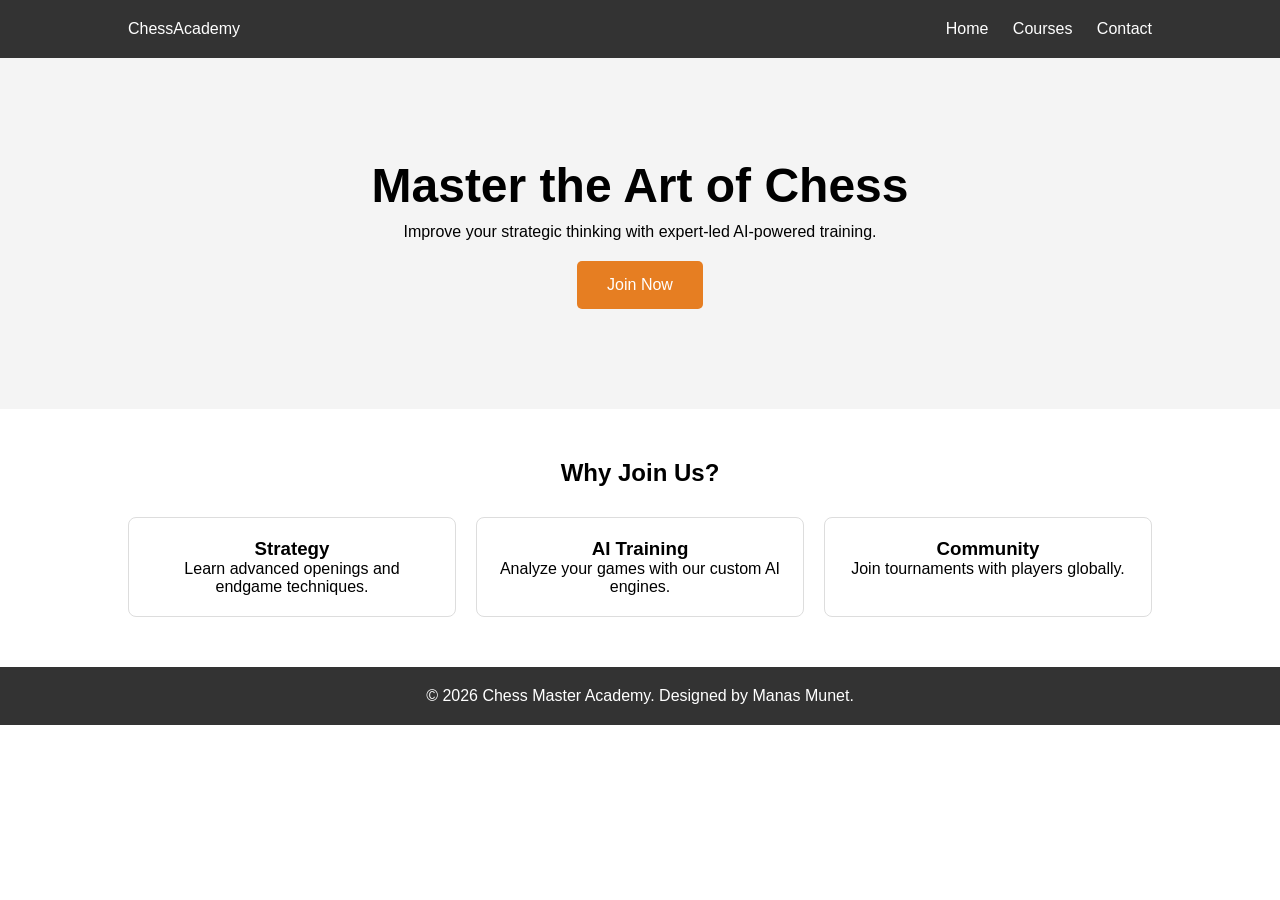
<file: Codesoft_Internship/landing page/index.html>
<!DOCTYPE html>
<html lang="en">
<head>
    <meta charset="UTF-8">
    <meta name="viewport" content="width=device-width, initial-scale=1.0">
    <title>Chess Master Academy | Landing Page</title>
    <link rel="stylesheet" href="style.css">
</head>
<body>

    <header class="main-header">
        <div class="logo">ChessAcademy</div>
        <nav>
            <a href="#">Home</a>
            <a href="#features">Courses</a>
            <a href="#contact">Contact</a>
        </nav>
    </header>

    <section class="hero">
        <h1>Master the Art of Chess</h1>
        <p>Improve your strategic thinking with expert-led AI-powered training.</p>
        <a href="#contact" class="cta-button">Join Now</a>
    </section>

    <section id="features" class="features">
        <h2>Why Join Us?</h2>
        <div class="row">
            <div class="column">
                <h3>Strategy</h3>
                <p>Learn advanced openings and endgame techniques.</p>
            </div>
            <div class="column">
                <h3>AI Training</h3>
                <p>Analyze your games with our custom AI engines.</p>
            </div>
            <div class="column">
                <h3>Community</h3>
                <p>Join tournaments with players globally.</p>
            </div>
        </div>
    </section>

    <footer>
        <p>&copy; 2026 Chess Master Academy. Designed by Manas Munet.</p>
    </footer>

</body>
</html>
</file>
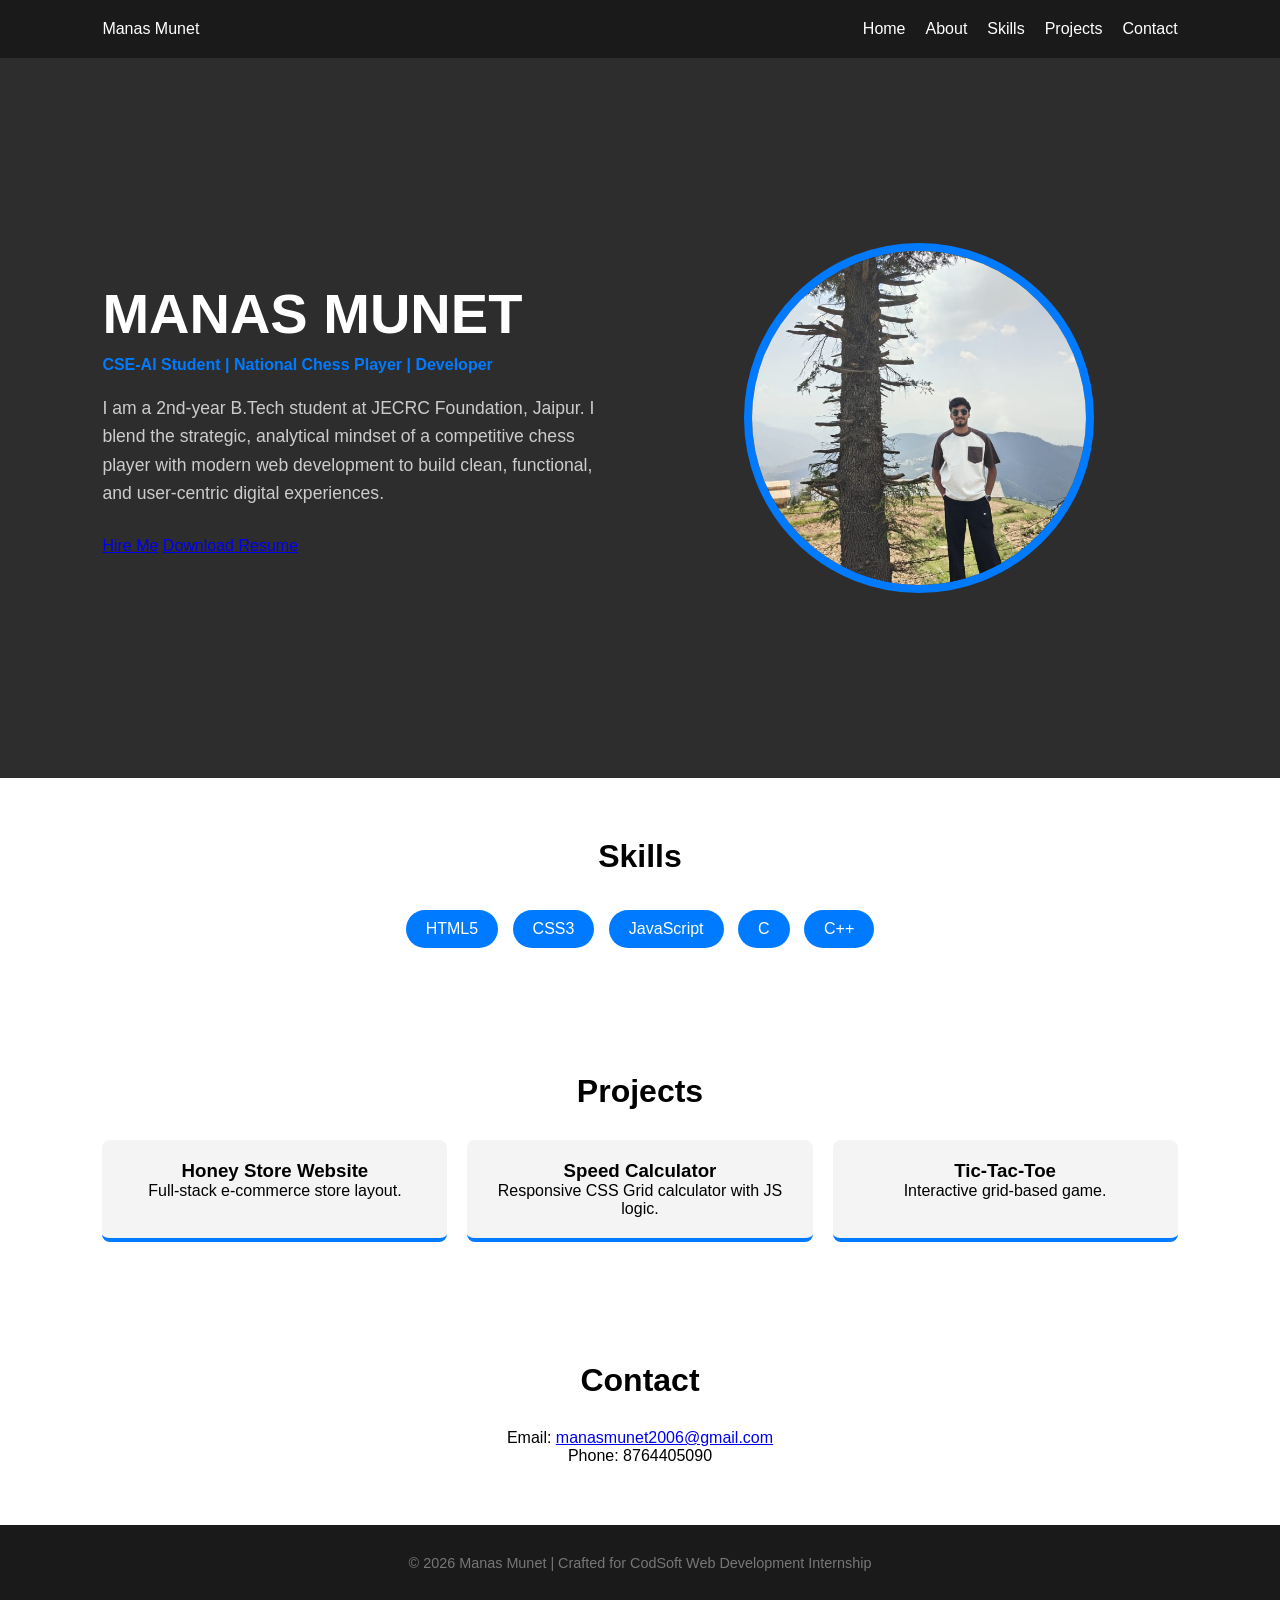
<file: Codesoft_Internship/portfolio/index.html>
<!DOCTYPE html>
<html lang="en">
<head>
    <meta charset="UTF-8">
    <meta name="viewport" content="width=device-width, initial-scale=1.0">
    <title>Manas Munet | Portfolio</title>
    <link rel="stylesheet" href="style.css">
</head>
<body>

    <nav class="navbar">
        <div class="logo">Manas Munet</div>
        <ul>
            <li><a href="#home">Home</a></li>
            <li><a href="#about">About</a></li>
            <li><a href="#skills">Skills</a></li>
            <li><a href="#projects">Projects</a></li>
            <li><a href="#contact">Contact</a></li>
        </ul>
    </nav>

    <section id="home" class="hero-section">
        <div class="hero-content">
            <h1>MANAS MUNET</h1>
            <p class="tagline">CSE-AI Student | National Chess Player | Developer</p>
            <p class="bio">
                I am a 2nd-year B.Tech student at JECRC Foundation, Jaipur. I blend the strategic, 
                analytical mindset of a competitive chess player with modern web development 
                to build clean, functional, and user-centric digital experiences.
            </p>
            <div class="hero-buttons">
                <a href="#contact" class="btn-primary">Hire Me</a>
                <a href="resume.pdf" download class="btn-secondary">Download Resume</a>
            </div>
        </div>
        <div class="hero-image">
            <img src="my-profile.jpeg" alt="Manas Munet">
        </div>
    </section>

    <section id="skills" class="content-section">
        <h2>Skills</h2>
        <div class="skills-list">
            <span>HTML5</span> <span>CSS3</span> <span>JavaScript</span> <span>C</span> <span>C++</span>
        </div>
    </section>

    <section id="projects" class="content-section">
        <h2>Projects</h2>
        <div class="projects-grid">
            <div class="project-card"><h3>Honey Store Website</h3><p>Full-stack e-commerce store layout.</p></div>
            <div class="project-card"><h3>Speed Calculator</h3><p>Responsive CSS Grid calculator with JS logic.</p></div>
            <div class="project-card"><h3>Tic-Tac-Toe</h3><p>Interactive grid-based game.</p></div>
        </div>
    </section>

    <section id="contact" class="content-section">
        <h2>Contact</h2>
        <p>Email: <a href="mailto:manasmunet2006@gmail.com">manasmunet2006@gmail.com</a></p>
        <p>Phone: 8764405090</p>
    </section>

    <footer>
        <p>&copy; 2026 Manas Munet | Crafted for CodSoft Web Development Internship</p>
    </footer>

</body>
</html>
</file>
<file: Codesoft_Internship/landing page/style.css>
* { margin: 0; padding: 0; box-sizing: border-box; font-family: 'Arial', sans-serif; }

/* Header */
.main-header { display: flex; justify-content: space-between; padding: 20px 10%; background: #333; color: white; }
.main-header nav a { color: white; margin-left: 20px; text-decoration: none; }

/* Hero Section */
.hero { padding: 100px 10%; text-align: center; background: #f4f4f4; }
.hero h1 { font-size: 3rem; margin-bottom: 10px; }
.cta-button { display: inline-block; padding: 15px 30px; background: #e67e22; color: white; margin-top: 20px; border-radius: 5px; text-decoration: none; }

/* Columns System */
.features { padding: 50px 10%; text-align: center; }
.row { display: flex; gap: 20px; margin-top: 30px; }
.column { flex: 1; padding: 20px; background: #fff; border: 1px solid #ddd; border-radius: 8px; }

/* Footer */
footer { padding: 20px; background: #333; color: white; text-align: center; }

/* Responsive adjustments */
@media (max-width: 600px) {
    .row { flex-direction: column; }
}
</file>
<file: Codesoft_Internship/portfolio/style.css>
* { margin: 0; padding: 0; box-sizing: border-box; font-family: 'Segoe UI', sans-serif; }

.navbar { display: flex; justify-content: space-between; padding: 20px 8%; background: #1a1a1a; color: white; }
.navbar ul { display: flex; list-style: none; }
.navbar ul li a { color: white; text-decoration: none; margin-left: 20px; }

.hero-section {
    display: flex; align-items: center; justify-content: space-between;
    padding: 80px 8%; background-color: #2d2d2d; color: white; min-height: 80vh;
}
.hero-content { flex: 1; padding-right: 40px; }
.hero-content h1 { font-size: 3.5rem; margin-bottom: 10px; }
.tagline { color: #007bff; font-weight: bold; margin-bottom: 20px; }
.bio { font-size: 1.1rem; line-height: 1.6; margin-bottom: 30px; color: #ccc; }

.hero-image { flex: 1; display: flex; justify-content: center; }
.hero-image img { 
    width: 350px; height: 350px; border-radius: 50%; 
    object-fit: cover; border: 8px solid #007bff;
}

.content-section { padding: 60px 8%; text-align: center; }
.content-section h2 { margin-bottom: 30px; font-size: 2rem; }

.skills-list span { 
    background: #007bff; color: white; padding: 10px 20px; 
    margin: 5px; border-radius: 20px; display: inline-block; 
}

.projects-grid { display: grid; grid-template-columns: repeat(3, 1fr); gap: 20px; }
.project-card { background: #f4f4f4; padding: 20px; border-radius: 8px; border-bottom: 4px solid #007bff; }

footer { background: #1a1a1a; color: #777; padding: 30px; text-align: center; font-size: 0.9rem; }

@media (max-width: 768px) {
    .hero-section { flex-direction: column; text-align: center; }
    .projects-grid { grid-template-columns: 1fr; }
}
</file>
